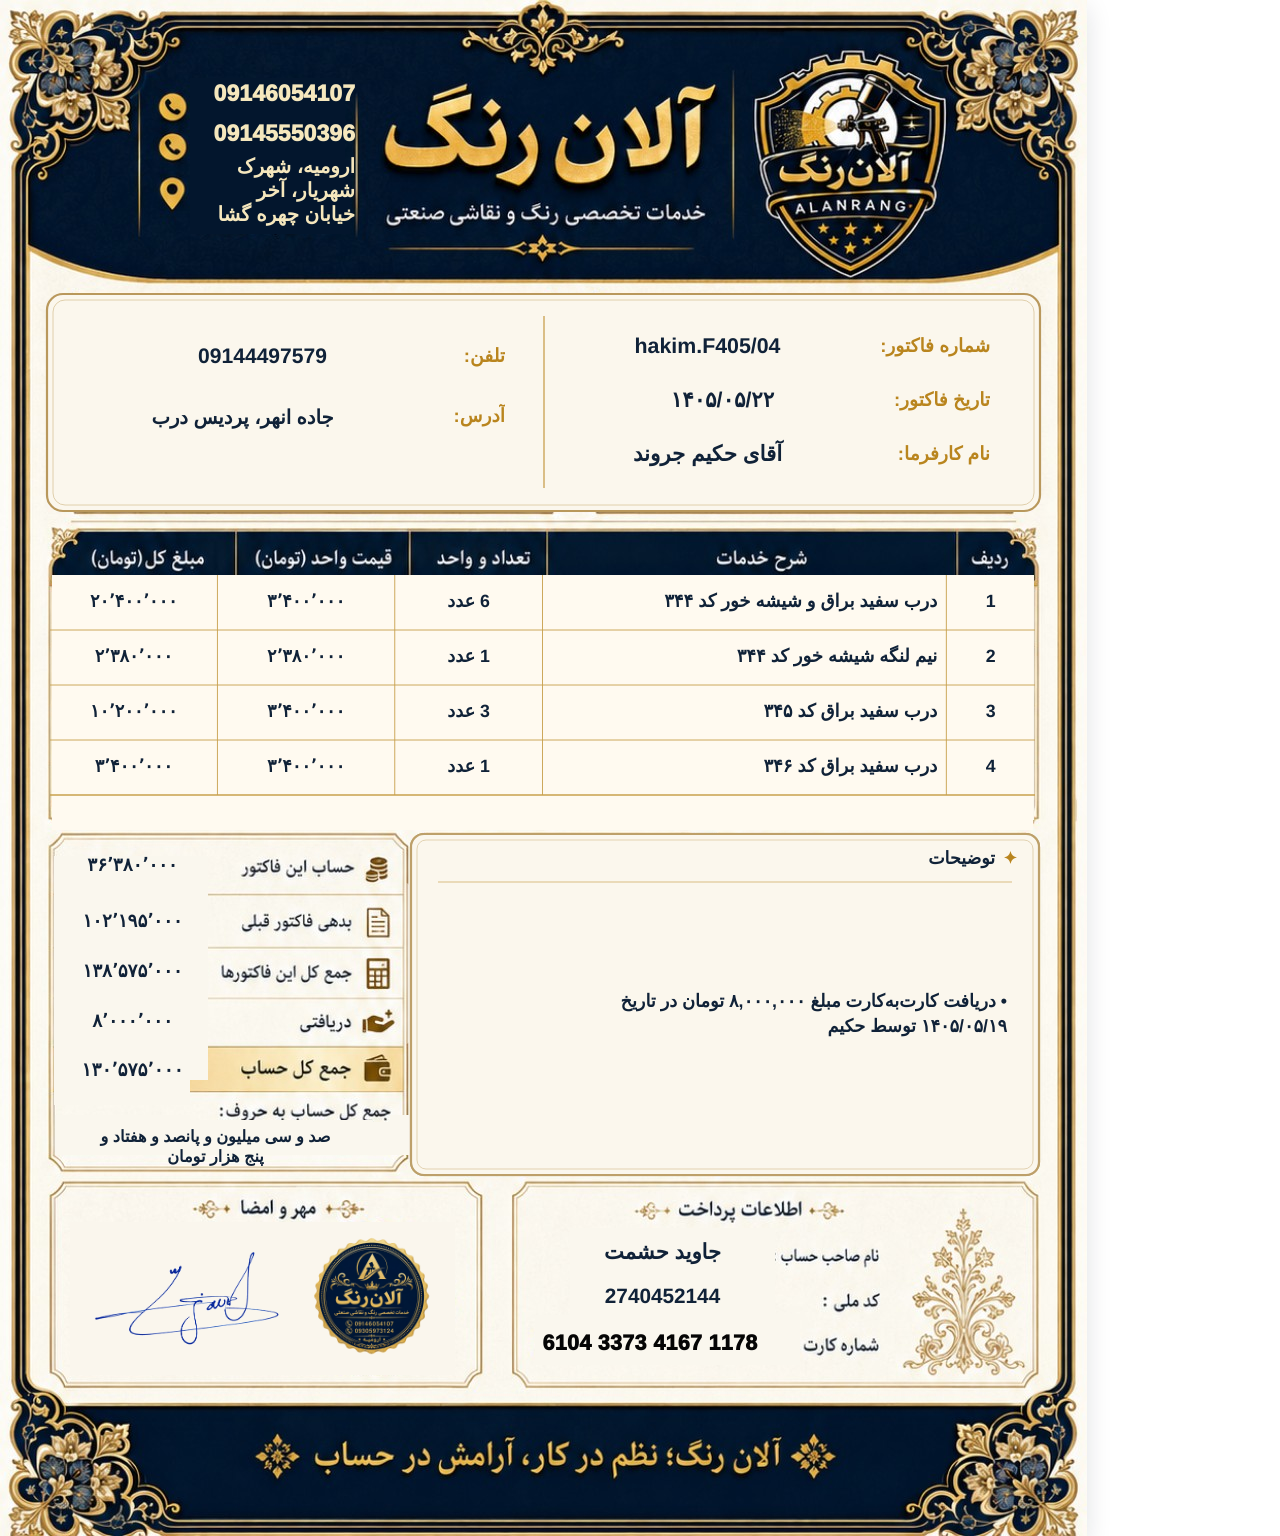
<file: app/src/main/assets/test_render_v3970.html>
<!doctype html><meta charset="utf-8"><style>html,body{margin:0;background:#fff}#root{width:1087px}</style><div id="root"></div>
<script>
window.data={settings:{activeInvoiceTemplateId:'invoice_template_t4',phone1:'09146054107',phone2:'09145550396',address:'ارومیه، شهرک شهریار، آخر خیابان چهره گشا',signerName:'جاوید حشمت',nationalId:'2740452144',cardNumber:'6104337341671178',invoiceFontSize:21,showStampSignature:true}};
window.customerById=()=>({name:'آقای حکیم جروند',phone:'09144497579',address:'جاده انهر، پردیس درب'});
window.invoiceAccountBreakdown=()=>({totalAmount:36380000,previousBalance:102195000,totalDebt:138575000,received:8000000,finalBalance:130575000});
window.num=x=>Number(x)||0;window.faDigits=x=>String(x??'');window.money=x=>Number(x||0).toLocaleString('fa-IR')+' تومان';window.numberToWords=x=>'صد و سی میلیون و پانصد و هفتاد و پنج هزار';window.displayCardNumber=x=>String(x||'').replace(/(.{4})(?=.)/g,'$1 ');window.normalizeInvoiceTemplateId=x=>['invoice_template_t4','invoice_template_t6','invoice_template_t7'].includes(String(x))?String(x):'invoice_template_t4';window.debtLevelInvoiceNote=()=>'';
window.getActiveAssetImage=(type)=>type==='stamps'?'alanrang_official_stamp.png':type==='signatures'?'alanrang_official_signature.png':'';
</script>
<script src="invoice_full_shell_data_v3970.js"></script><link rel="stylesheet" href="invoice_templates_v3970.css"><script src="invoice_templates_v3970.js"></script>
<script>
const q=new URLSearchParams(location.search); const code=String(q.get('t')||'4'); const i=['4','6','7'].includes(code)?code:'4';
const base={customerId:'c1',invoiceNumber:'hakim.F405/04',date:'۱۴۰۵/۰۵/۲۲',items:[{description:'درب سفید براق و شیشه خور کد ۳۴۴',quantity:6,unit:'عدد',unitPrice:3400000},{description:'نیم لنگه شیشه خور کد ۳۴۴',quantity:1,unit:'عدد',unitPrice:2380000},{description:'درب سفید براق کد ۳۴۵',quantity:3,unit:'عدد',unitPrice:3400000},{description:'درب سفید براق کد ۳۴۶',quantity:1,unit:'عدد',unitPrice:3400000}],description:'دریافت کارت‌به‌کارت مبلغ ۸,۰۰۰,۰۰۰ تومان در تاریخ ۱۴۰۵/۰۵/۱۹ توسط حکیم',invoiceTemplateId:'invoice_template_t'+i};
document.getElementById('root').innerHTML=AlanRangInvoiceRendererV3970.render(base);
</script>
</file>
<file: app/src/main/assets/invoice_templates_v3970.css>
.ar70-invoice-stack{display:grid;gap:14px;width:100%;max-width:1087px;margin:0 auto;direction:rtl}
.ar70-page{width:100%;aspect-ratio:1087/1536;background:#fff;overflow:hidden;box-shadow:0 8px 24px rgba(15,23,42,.12)}
.ar70-page>svg{display:block;width:100%;height:auto}
@media(max-width:720px){.ar70-invoice-stack{gap:8px}.ar70-page{box-shadow:none}}
@media print{
  *{-webkit-print-color-adjust:exact!important;print-color-adjust:exact!important;color-adjust:exact!important}
  @page{size:A4 portrait;margin:10mm}
  body{background:#fff!important}
  body>*:not(#app){display:none!important}
  #app{display:block!important}
  .no-print,.bottom-nav,.floating-search,.lock-fab,.appearance-fab{display:none!important}
  .ar70-invoice-stack{display:block!important;width:190mm!important;max-width:190mm!important;margin:0 auto!important;gap:0!important}
  .ar70-page{width:190mm!important;height:268.16mm!important;box-shadow:none!important;page-break-after:always!important;break-after:page!important;page-break-inside:avoid!important;break-inside:avoid!important}
  .ar70-page:last-child{page-break-after:auto!important;break-after:auto!important}
  .ar70-page>svg{width:190mm!important;height:268.16mm!important}
}
</file>
